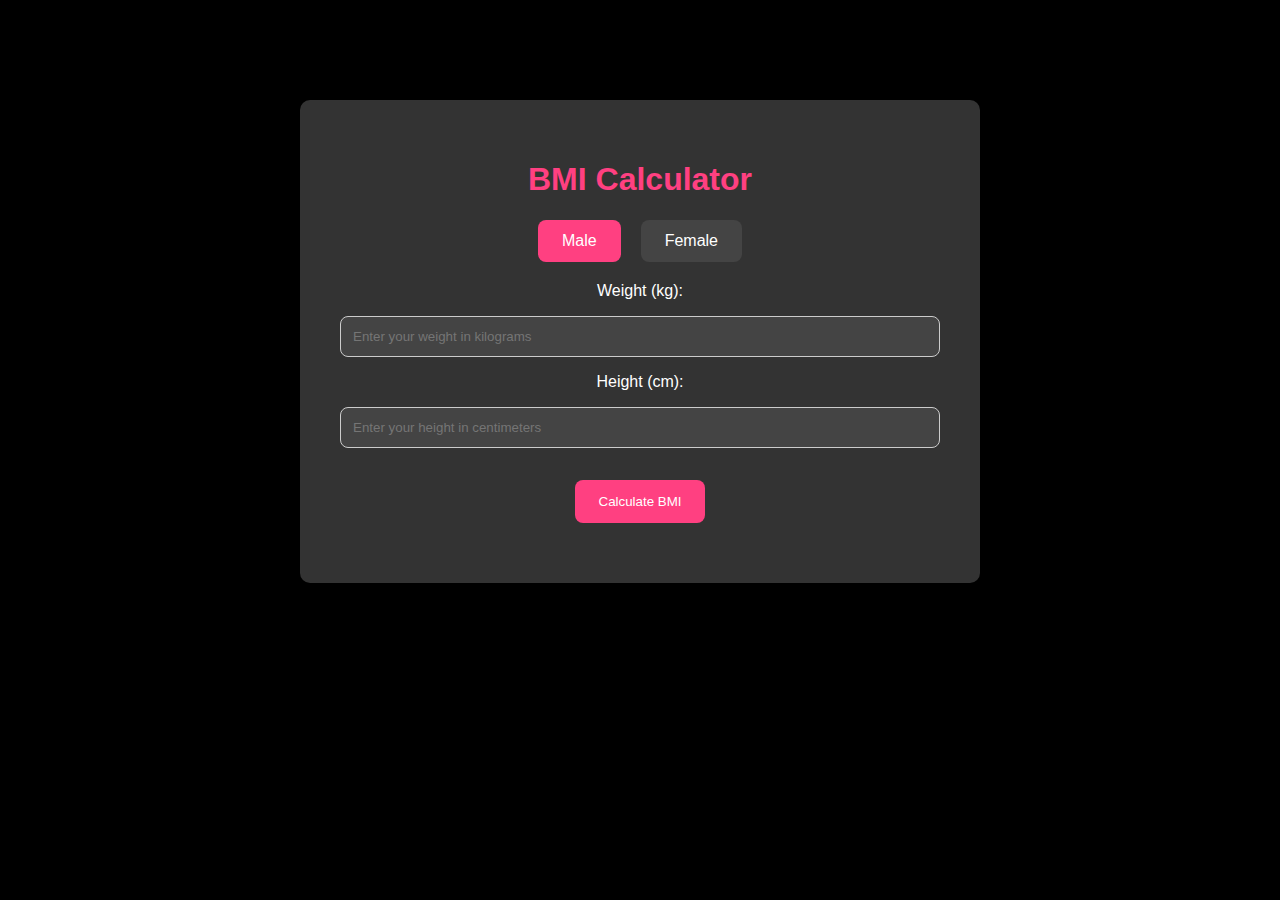
<file: bmi_calculator.html>
<!DOCTYPE html>
<html lang="en">

<head>
    <meta charset="UTF-8">
    <meta name="viewport" content="width=device-width, initial-scale=1.0">
    <title>BMI Calculator</title>
    <style>
        /* CSS styles */
        body {
            font-family: Arial, sans-serif;
            background-color: black;
            color: white;
            margin: 0;
            padding: 0;
        }

        .app {
            max-width: 600px;
            margin: 100px auto;
            text-align: center;
            background-color: #333;
            padding: 40px;
            border-radius: 10px;
        }

        h1 {
            color: #ff4081;
        }

        input[type="number"] {
            width: 100%;
            padding: 12px;
            margin-top: 16px;
            margin-bottom: 16px;
            border-radius: 8px;
            border: 1px solid #ccc;
            background-color: #444;
            color: white;
            box-sizing: border-box;
        }

        button {
            background-color: #ff4081;
            color: white;
            padding: 14px 24px;
            border: none;
            border-radius: 8px;
            cursor: pointer;
            margin-top: 16px;
            transition: background-color 0.3s;
        }

        button:hover {
            background-color: #9c27b0;
        }

        #bmiResult {
            margin-top: 20px;
            font-weight: bold;
        }

        .radio-container {
            display: flex;
            justify-content: center;
            margin-bottom: 20px;
        }

        .radio-container input[type="radio"] {
            display: none;
        }

        .radio-container label {
            display: block;
            background-color: #444;
            color: white;
            padding: 12px 24px;
            border-radius: 8px;
            margin: 0 10px;
            cursor: pointer;
            transition: background-color 0.3s;
        }

        .radio-container label:hover {
            background-color: #555;
        }

        .radio-container input[type="radio"]:checked+label {
            background-color: #ff4081;
        }

        .bmi-category {
            display: inline-block;
            margin: 8px;
            padding: 8px 16px;
            background-color: #ff4081;
            color: white;
            text-decoration: none;
            border-radius: 8px;
            transition: background-color 0.3s;
        }

        .bmi-category:hover {
            background-color: #9c27b0;
        }
    </style>
</head>

<body>
    <div class="app">
        <h1>BMI Calculator</h1>
        <div class="radio-container">
            <input type="radio" id="male" name="gender" value="male" checked>
            <label for="male">Male</label>
            <input type="radio" id="female" name="gender" value="female">
            <label for="female">Female</label>
        </div>
        <div>
            <label for="weight">Weight (kg):</label>
            <input type="number" id="weight" placeholder="Enter your weight in kilograms">
        </div>
        <div>
            <label for="height">Height (cm):</label>
            <input type="number" id="height" placeholder="Enter your height in centimeters">
        </div>
        <button id="calculate">Calculate BMI</button>
        <div id="bmiResult"></div>
    </div>

    <script>
        // JavaScript code
        document.getElementById('calculate').addEventListener('click', function () {
            // Get input values
            var gender = document.querySelector('input[name="gender"]:checked').value;
            var weight = parseFloat(document.getElementById('weight').value);
            var height = parseFloat(document.getElementById('height').value);

            // Check if inputs are valid
            if (isNaN(weight) || isNaN(height) || weight <= 0 || height <= 0) {
                alert('Please enter valid weight and height.');
                return;
            }

            // Calculate BMI
            var bmi;
            if (gender === 'male') {
                bmi = weight / ((height / 100) ** 2); // Convert height to meters
            } else {
                bmi = 1.3 * (weight / ((height / 100) ** 2)); // Convert height to meters and adjust for female
            }

            // Display BMI result
            var bmiResultDiv = document.getElementById('bmiResult');
            bmiResultDiv.textContent = 'Your BMI is: ' + bmi.toFixed(2);

            // Determine BMI category
            if (bmi < 18.5) {
                bmiResultDiv.innerHTML += '<br><a href="next_page.html" class="bmi-category">You are underweight.</a>';
            } else if (bmi >= 18.5 && bmi < 25) {
                bmiResultDiv.innerHTML += '<br><a href="next_page.html" class="bmi-category">Your weight is normal.</a>';
            } else if (bmi >= 25 && bmi < 30) {
                bmiResultDiv.innerHTML += '<br><a href="next_page.html" class="bmi-category">You are overweight.</a>';
            } else {
                bmiResultDiv.innerHTML += '<br><a href="next_page.html" class="bmi-category">You are obese.</a>';
            }
        });
    </script>
</body>

</html>
</file>
